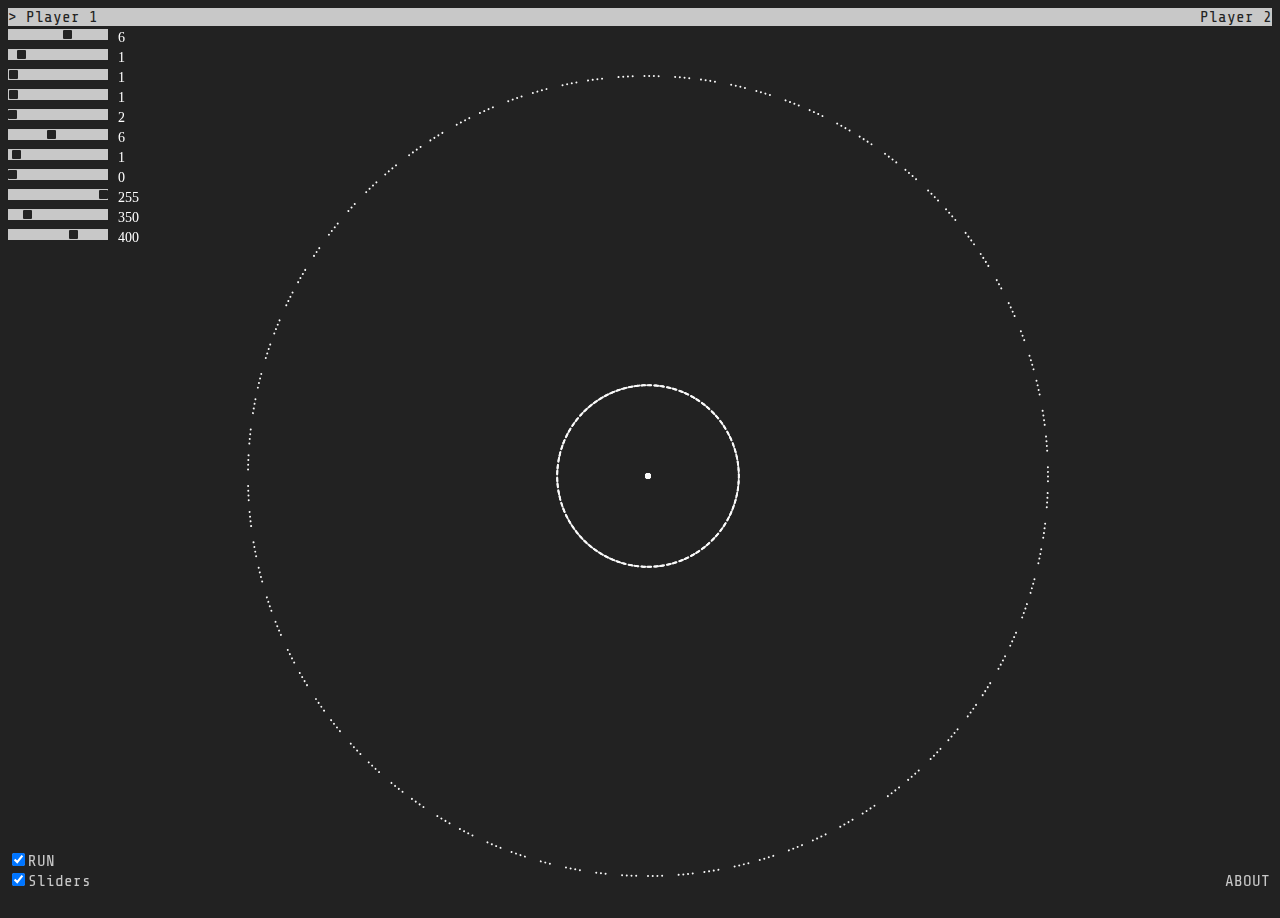
<file: index.html>
<!DOCTYPE html>
<html>
    <head>
        <meta charset="utf-8">
    
        <title>bruh</title>
        <meta name="description" content="">
        <meta name="viewport" content="width=device-width, initial-scale=1">
        <link rel="stylesheet" href="style.css">

        <link rel="preconnect" href="https://fonts.googleapis.com">
        <link rel="preconnect" href="https://fonts.gstatic.com" crossorigin>
        <link href="https://fonts.googleapis.com/css2?family=Share+Tech+Mono&display=swap" rel="stylesheet"> 

        <script language="javascript" type="text/javascript" src="libraries/p5.min.js"></script>
        <script language="javascript" type="text/javascript" src="libraries/p5.sound.min.js"></script>
        <script language="javascript" type="text/javascript" src="kavajava.js"></script>
    </head>
    <body> 
        <div class="player"><div class="underlineplayer" ><a> > Player 1</a>
        <a style="float: right;"> Player 2</a></div></div>
        
        <div id="sketch-holder" class="nothing"></div>
        <div class="about"><a href="about.html" style=" text-decoration: none; color: #c8c8c8;">ABOUT</a></div>
        <div class="wrapper">
        
           
            
        </div>
     
        
       


           

    
      
    </body>
</html>
</file>
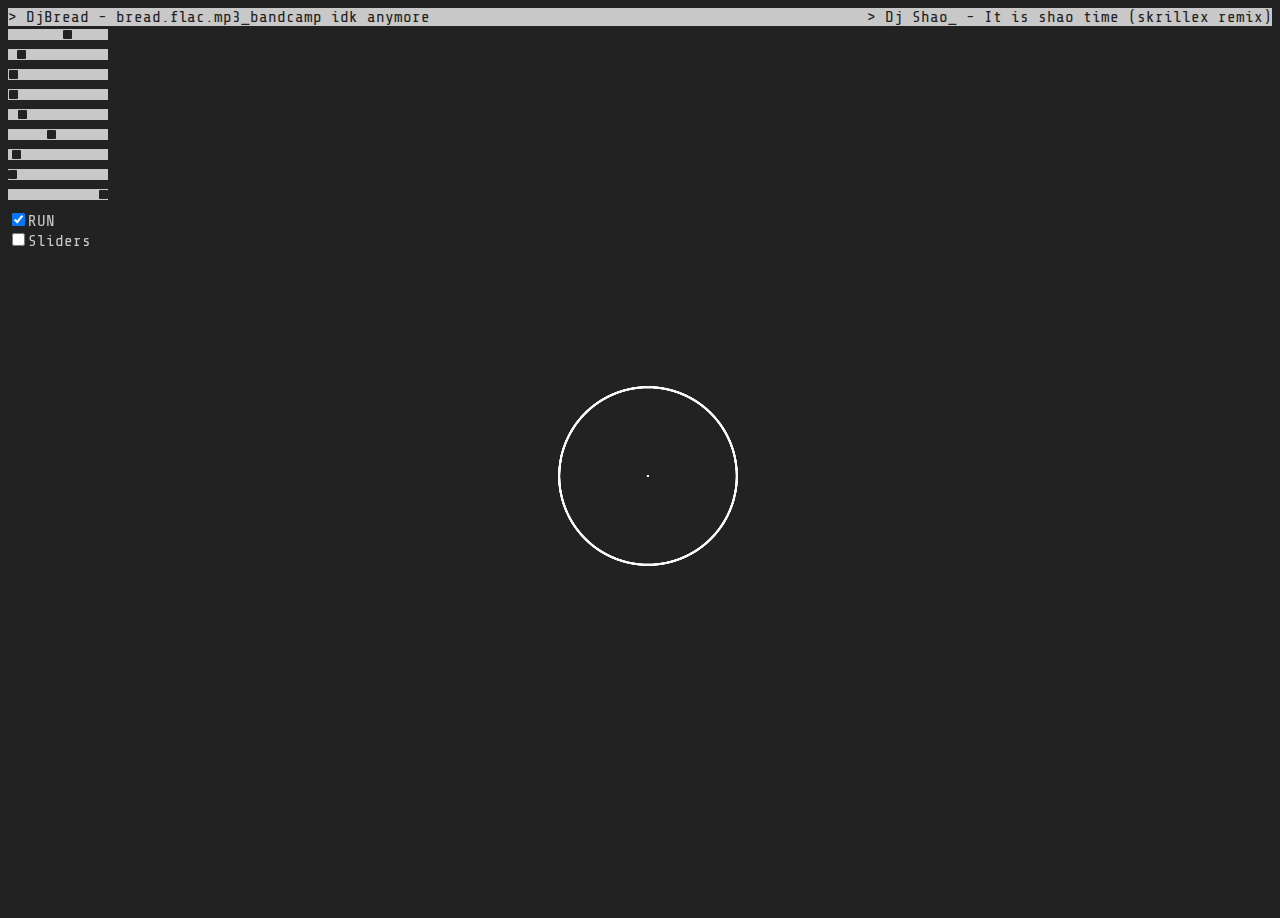
<file: SirenMusic/index.html>
<!DOCTYPE html>
<html>
    <head>
        <meta charset="utf-8">
    
        <title>bruh</title>
        <meta name="description" content="">
        <meta name="viewport" content="width=device-width, initial-scale=1">
        <link rel="stylesheet" href="style.css">

        <link rel="preconnect" href="https://fonts.googleapis.com">
        <link rel="preconnect" href="https://fonts.gstatic.com" crossorigin>
        <link href="https://fonts.googleapis.com/css2?family=Share+Tech+Mono&display=swap" rel="stylesheet"> 

        <script language="javascript" type="text/javascript" src="libraries/p5.min.js"></script>
        <script language="javascript" type="text/javascript" src="libraries/p5.sound.min.js"></script>
        <script language="javascript" type="text/javascript" src="ex12_FFT_Spectrum.js"></script>
    </head>
    <body> 
        <div class="player"><div class="underlineplayer" ><a> > DjBread - bread.flac.mp3_bandcamp idk anymore </a><a style="float: right;"> > Dj Shao_ - It is shao time (skrillex remix) </a></div></div>
        <div id="sketch-holder" class="nothing"></div>
       
        <div class="wrapper">
           
            
        </div>
     
        
       


           

    
      
    </body>
</html>
</file>
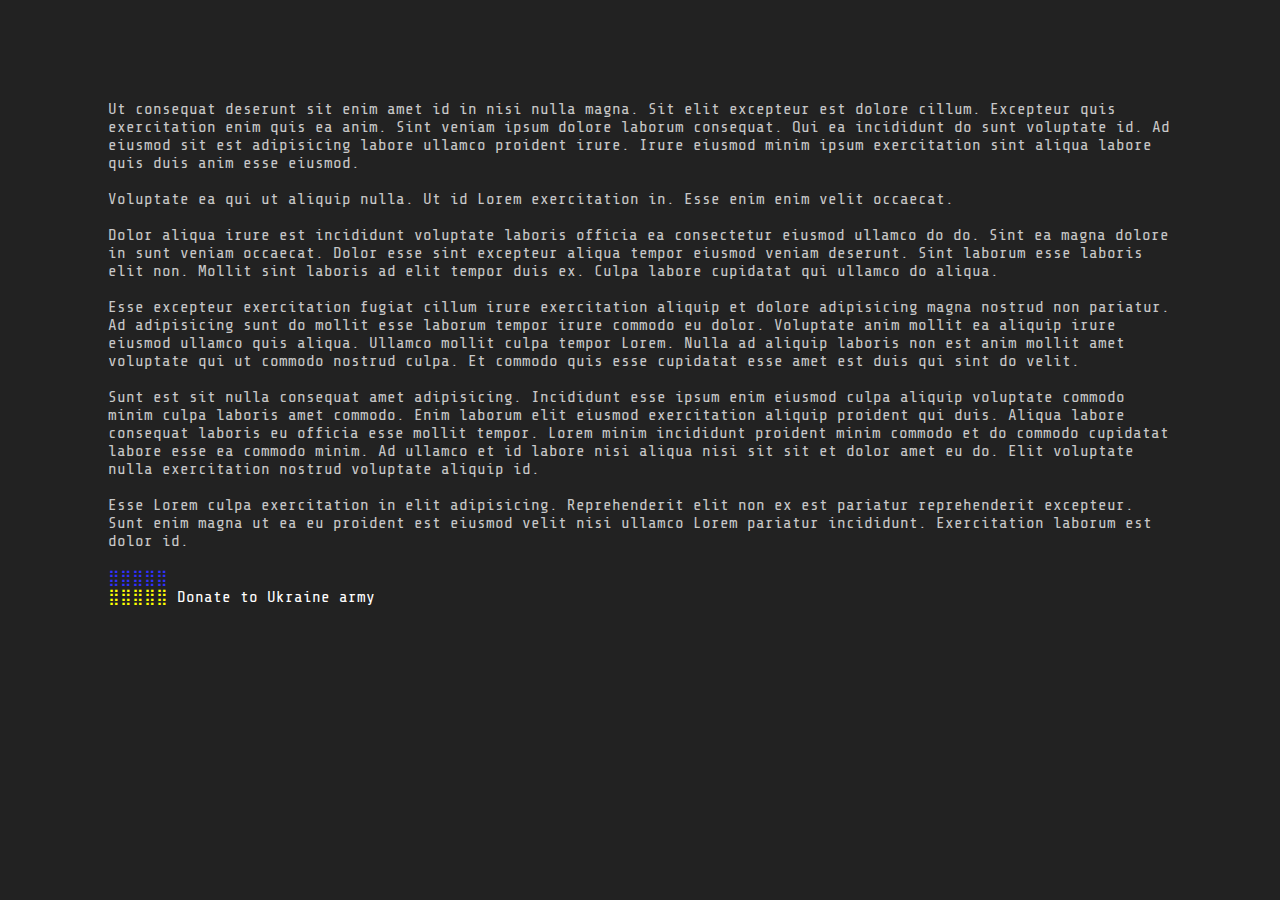
<file: about.html>
<!DOCTYPE html>
<html>
    <head>
        <meta charset="utf-8">
    
        <title>About</title>
        <meta name="description" content="">
        <meta name="viewport" content="width=device-width, initial-scale=1">
        <link rel="stylesheet" href="style.css">


        <link rel="preconnect" href="https://fonts.googleapis.com">
        <link rel="preconnect" href="https://fonts.gstatic.com" crossorigin>
        <link href="https://fonts.googleapis.com/css2?family=Share+Tech+Mono&display=swap" rel="stylesheet"> 
    </head>
    <body style="overflow: show;">
     
        
            <div class="abouttxt">Ut consequat deserunt sit enim amet id in nisi nulla magna. Sit elit excepteur est dolore cillum. Excepteur quis exercitation enim quis ea anim. Sint veniam ipsum dolore laborum consequat. Qui ea incididunt do sunt voluptate id. Ad eiusmod sit est adipisicing labore ullamco proident irure. Irure eiusmod minim ipsum exercitation sint aliqua labore quis duis anim esse eiusmod.<br><br>

Voluptate ea qui ut aliquip nulla. Ut id Lorem exercitation in. Esse enim enim velit occaecat.<br><br>

Dolor aliqua irure est incididunt voluptate laboris officia ea consectetur eiusmod ullamco do do. Sint ea magna dolore in sunt veniam occaecat. Dolor esse sint excepteur aliqua tempor eiusmod veniam deserunt. Sint laborum esse laboris elit non. Mollit sint laboris ad elit tempor duis ex. Culpa labore cupidatat qui ullamco do aliqua.<br><br>

Esse excepteur exercitation fugiat cillum irure exercitation aliquip et dolore adipisicing magna nostrud non pariatur. Ad adipisicing sunt do mollit esse laborum tempor irure commodo eu dolor. Voluptate anim mollit ea aliquip irure eiusmod ullamco quis aliqua. Ullamco mollit culpa tempor Lorem. Nulla ad aliquip laboris non est anim mollit amet voluptate qui ut commodo nostrud culpa. Et commodo quis esse cupidatat esse amet est duis qui sint do velit.<br><br>

Sunt est sit nulla consequat amet adipisicing. Incididunt esse ipsum enim eiusmod culpa aliquip voluptate commodo minim culpa laboris amet commodo. Enim laborum elit eiusmod exercitation aliquip proident qui duis. Aliqua labore consequat laboris eu officia esse mollit tempor. Lorem minim incididunt proident minim commodo et do commodo cupidatat labore esse ea commodo minim. Ad ullamco et id labore nisi aliqua nisi sit sit et dolor amet eu do. Elit voluptate nulla exercitation nostrud voluptate aliquip id.<br><br>

Esse Lorem culpa exercitation in elit adipisicing. Reprehenderit elit non ex est pariatur reprehenderit excepteur. Sunt enim magna ut ea eu proident est eiusmod velit nisi ullamco Lorem pariatur incididunt. Exercitation laborum est dolor id.
            
        <br><br>
        <div class="underdasea"><a style="color:rgb(48, 48, 255);">⣿⣿⣿⣿⣿</a><br>
           <a style="color:yellow;">⣿⣿⣿⣿⣿</a> <a href="www.google.com" style="text-decoration: none; color: white">Donate to Ukraine army</a>
           
       

        </div>


    
      
    </body>
</html>
</file>
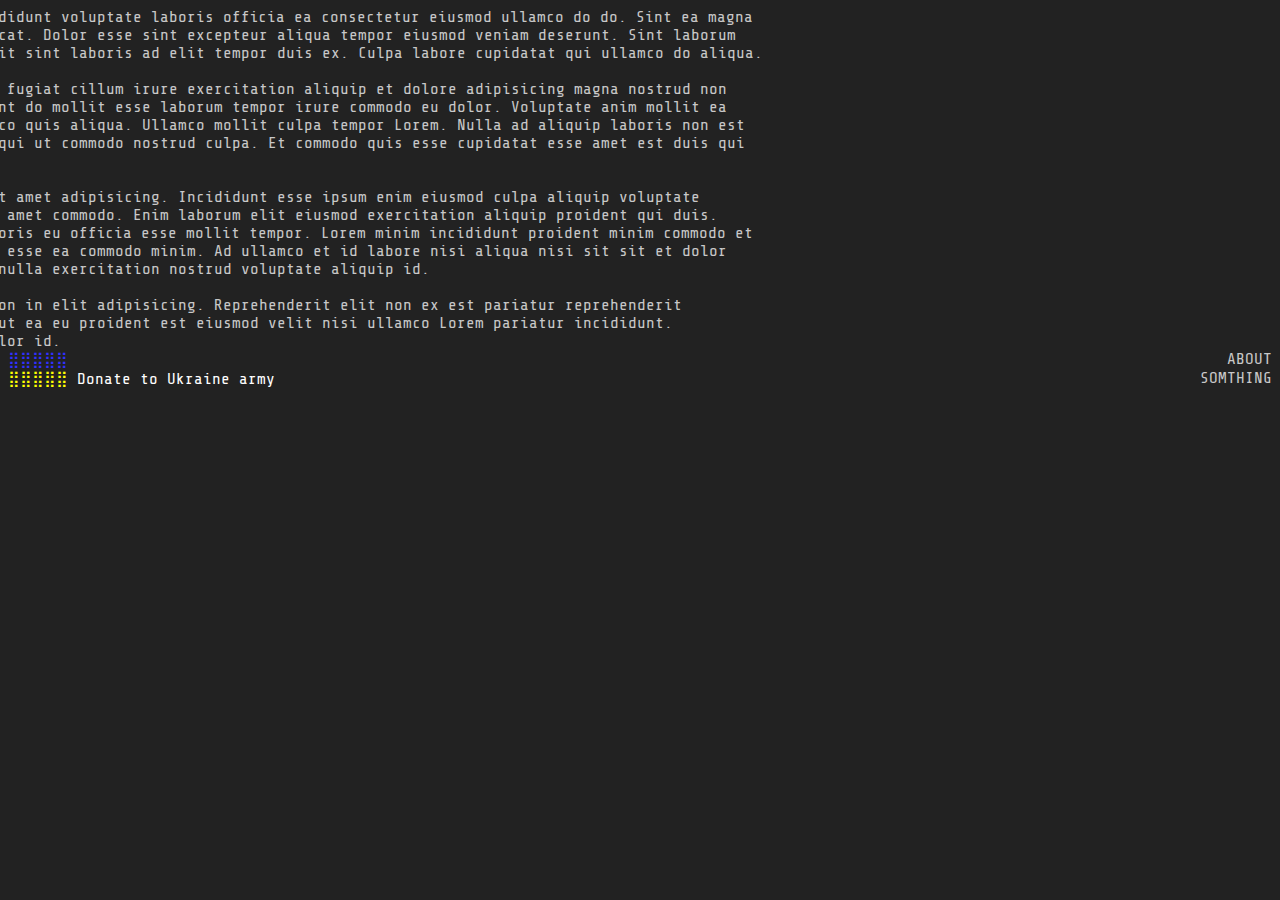
<file: SirenMusic/about.html>
<!DOCTYPE html>
<html>
    <head>
        <meta charset="utf-8">
    
        <title>About</title>
        <meta name="description" content="">
        <meta name="viewport" content="width=device-width, initial-scale=1">
        <link rel="stylesheet" href="style.css">


        <link rel="preconnect" href="https://fonts.googleapis.com">
        <link rel="preconnect" href="https://fonts.gstatic.com" crossorigin>
        <link href="https://fonts.googleapis.com/css2?family=Share+Tech+Mono&display=swap" rel="stylesheet"> 
    </head>
    <body>
     
        <div class="wrapper">
            <div class="playerchungus">Ut consequat deserunt sit enim amet id in nisi nulla magna. Sit elit excepteur est dolore cillum. Excepteur quis exercitation enim quis ea anim. Sint veniam ipsum dolore laborum consequat. Qui ea incididunt do sunt voluptate id. Ad eiusmod sit est adipisicing labore ullamco proident irure. Irure eiusmod minim ipsum exercitation sint aliqua labore quis duis anim esse eiusmod.<br><br>

Voluptate ea qui ut aliquip nulla. Ut id Lorem exercitation in. Esse enim enim velit occaecat.<br><br>

Dolor aliqua irure est incididunt voluptate laboris officia ea consectetur eiusmod ullamco do do. Sint ea magna dolore in sunt veniam occaecat. Dolor esse sint excepteur aliqua tempor eiusmod veniam deserunt. Sint laborum esse laboris elit non. Mollit sint laboris ad elit tempor duis ex. Culpa labore cupidatat qui ullamco do aliqua.<br><br>

Esse excepteur exercitation fugiat cillum irure exercitation aliquip et dolore adipisicing magna nostrud non pariatur. Ad adipisicing sunt do mollit esse laborum tempor irure commodo eu dolor. Voluptate anim mollit ea aliquip irure eiusmod ullamco quis aliqua. Ullamco mollit culpa tempor Lorem. Nulla ad aliquip laboris non est anim mollit amet voluptate qui ut commodo nostrud culpa. Et commodo quis esse cupidatat esse amet est duis qui sint do velit.<br><br>

Sunt est sit nulla consequat amet adipisicing. Incididunt esse ipsum enim eiusmod culpa aliquip voluptate commodo minim culpa laboris amet commodo. Enim laborum elit eiusmod exercitation aliquip proident qui duis. Aliqua labore consequat laboris eu officia esse mollit tempor. Lorem minim incididunt proident minim commodo et do commodo cupidatat labore esse ea commodo minim. Ad ullamco et id labore nisi aliqua nisi sit sit et dolor amet eu do. Elit voluptate nulla exercitation nostrud voluptate aliquip id.<br><br>

Esse Lorem culpa exercitation in elit adipisicing. Reprehenderit elit non ex est pariatur reprehenderit excepteur. Sunt enim magna ut ea eu proident est eiusmod velit nisi ullamco Lorem pariatur incididunt. Exercitation laborum est dolor id.</div>
            
        </div>
        <div class="underdasea"><a style="color:rgb(48, 48, 255);">⣿⣿⣿⣿⣿</a><a style="float: right;">ABOUT</a><br>
           <a style="color:yellow;">⣿⣿⣿⣿⣿</a> <a href="www.google.com" style="text-decoration: none; color: white">Donate to Ukraine army</a>
           <a style="float: right;">SOMTHING</a></div>
       




    
      
    </body>
</html>
</file>
<file: style.css>
/*   ██▓███   ██▓ ▄▄▄       ██▀███   ██░ ██  ██▓ ▄▄▄██▀▀▀▄▄▄        #
#   ▓██░  ██▒▓██▒▒████▄    ▓██ ▒ ██▒▓██░ ██▒▓██▒   ▒██  ▒████▄      #
#   ▓██░ ██▓▒▒██▒▒██  ▀█▄  ▓██ ░▄█ ▒▒██▀▀██░▒██▒   ░██  ▒██  ▀█▄    #
#   ▒██▄█▓▒ ▒░██░░██▄▄▄▄██ ▒██▀▀█▄  ░▓█ ░██ ░██░▓██▄██▓ ░██▄▄▄▄██   #
#   ▒██▒ ░  ░░██░ ▓█   ▓██▒░██▓ ▒██▒░▓█▒░██▓░██░ ▓███▒   ▓█   ▓██▒  #
#   ▒▓▒░ ░  ░░▓   ▒▒   ▓▒█░░ ▒▓ ░▒▓░ ▒ ░░▒░▒░▓   ▒▓▒▒░   ▒▒   ▓▒█░  #
#   ░▒ ░      ▒ ░  ▒   ▒▒ ░  ░▒ ░ ▒░ ▒ ░▒░ ░ ▒ ░ ▒ ░▒░    ▒   ▒▒ ░  #
#   ░░        ▒ ░  ░   ▒     ░░   ░  ░  ░░ ░ ▒ ░ ░ ░ ░    ░   ▒     #
#             ░        ░  ░   ░      ░  ░  ░ ░   ░   ░        ░  ░ */                                                           



body                  { background-color: #222222; font-family: 'Share Tech Mono', monospace; color: #c8c8c8; overflow: hidden;}
.wrapper              { top: 50%; left: 50%; margin-top: -10%; margin-left: -20%; width: 80%; height: 60%;}
.player               { background-color: #c8c8c8; color: #222222 ;}
.nothing              { margin: 0; padding: 0; position: absolute;}
.about                { z-index: 999; position: absolute; right: 0; bottom: 0; margin-right: 10px; margin-bottom: 10px;}
canvas                { z-index: -1;}
.abouttxt             { margin: 100px; }

@media only screen and (max-width: 1000px) {body {overflow: visible;} .abouttxt { margin: 10px; }}


/* =^..^=   =^..^=   =^..^=    =^..^=    =^..^=    =^..^=    =^..^=   =^..^=   =^..^=   =^..^=    =^..^=    =^..^=    =^..^=    =^..^= */

/* slider styling */

input[type=range].govedo {
    width: 100px;
    margin: -1.05px 0;
    background-color: transparent;
    -webkit-appearance: none;
  }
  input[type=range].govedo:focus {
    outline: none;
  }
  input[type=range].govedo::-webkit-slider-runnable-track {
    background: #c8c8c8;
    border: 0.1px solid #222222 
    width: 100%;
    height: 11.1px;
    cursor: pointer;
  }
  input[type=range].govedo::-webkit-slider-thumb {
    margin-top: 0.95px;
    width: 9px;
    height: 9px;
    background: #222222;
    border: 0;
    border-radius: 1px;
    cursor: pointer;
    -webkit-appearance: none;
  }
  input[type=range].govedo:focus::-webkit-slider-runnable-track {
    background: #c8c8c8;
  }
  input[type=range].govedo::-moz-range-track {
    background: #c8c8c8;
    border: 0.1px solid #222222 
    width: 100%;
    height: 11.1px;
    cursor: pointer;
  }
  input[type=range].govedo::-moz-range-thumb {
    width: 9px;
    height: 9px;
    background: #222222;
    border: 0;
    border-radius: 1px;
    cursor: pointer;
  }
  input[type=range].govedo::-ms-track {
    background: transparent;
    border-color: transparent;
    border-width: 0 0;
    color: transparent;
    width: 100%;
    height: 11.1px;
    cursor: pointer;
  }
  input[type=range].govedo::-ms-fill-lower {
    background: #c8c8c8;
    border: 0.1px solid #222222 
  }
  input[type=range].govedo::-ms-fill-upper {
    background: #c8c8c8;
    border: 0.1px solid #222222 
  }
  input[type=range].govedo::-ms-thumb {
    width: 9px;
    height: 9px;
    background: #222222;
    border: 0;
    border-radius: 1px;
    cursor: pointer;
    margin-top: 0px;
    /*Needed to keep the Edge thumb centred*/
  }
  input[type=range].govedo:focus::-ms-fill-lower {
    background: #c8c8c8;
  }
  input[type=range].govedo:focus::-ms-fill-upper {
    background: #c8c8c8;
  }
  /*TODO: Use one of the selectors from https://stackoverflow.com/a/20541859/7077589 and figure out
  how to remove the virtical space around the range input in IE*/
  @supports (-ms-ime-align:auto) {
    /* Pre-Chromium Edge only styles, selector taken from hhttps://stackoverflow.com/a/32202953/7077589 */
    input[type=range].govedo {
      margin: 0;
      /*Edge starts the margin from the thumb, not the track as other browsers do*/
    }
  }
</file>
<file: SirenMusic/style.css>
/*   ██▓███   ██▓ ▄▄▄       ██▀███   ██░ ██  ██▓ ▄▄▄██▀▀▀▄▄▄        #
#   ▓██░  ██▒▓██▒▒████▄    ▓██ ▒ ██▒▓██░ ██▒▓██▒   ▒██  ▒████▄      #
#   ▓██░ ██▓▒▒██▒▒██  ▀█▄  ▓██ ░▄█ ▒▒██▀▀██░▒██▒   ░██  ▒██  ▀█▄    #
#   ▒██▄█▓▒ ▒░██░░██▄▄▄▄██ ▒██▀▀█▄  ░▓█ ░██ ░██░▓██▄██▓ ░██▄▄▄▄██   #
#   ▒██▒ ░  ░░██░ ▓█   ▓██▒░██▓ ▒██▒░▓█▒░██▓░██░ ▓███▒   ▓█   ▓██▒  #
#   ▒▓▒░ ░  ░░▓   ▒▒   ▓▒█░░ ▒▓ ░▒▓░ ▒ ░░▒░▒░▓   ▒▓▒▒░   ▒▒   ▓▒█░  #
#   ░▒ ░      ▒ ░  ▒   ▒▒ ░  ░▒ ░ ▒░ ▒ ░▒░ ░ ▒ ░ ▒ ░▒░    ▒   ▒▒ ░  #
#   ░░        ▒ ░  ░   ▒     ░░   ░  ░  ░░ ░ ▒ ░ ░ ░ ░    ░   ▒     #
#             ░        ░  ░   ░      ░  ░  ░ ░   ░   ░        ░  ░ */                                                           



body                  { background-color: #222222; font-family: 'Share Tech Mono', monospace; color: #c8c8c8; overflow: hidden;}
.wrapper              { top: 50%; left: 50%; margin-top: -10%; margin-left: -20%; width: 80%; height: 60%;}
.player               { background-color: #c8c8c8; color: #222222 ;}
.nothing              {margin: 0; padding: 0; position: absolute;}


/* =^..^=   =^..^=   =^..^=    =^..^=    =^..^=    =^..^=    =^..^=   =^..^=   =^..^=   =^..^=    =^..^=    =^..^=    =^..^=    =^..^= */
input[type=range].govedo {
    width: 100px;
    margin: -1.05px 0;
    background-color: transparent;
    -webkit-appearance: none;
  }
  input[type=range].govedo:focus {
    outline: none;
  }
  input[type=range].govedo::-webkit-slider-runnable-track {
    background: #c8c8c8;
    border: 0.1px solid #222222 
    width: 100%;
    height: 11.1px;
    cursor: pointer;
  }
  input[type=range].govedo::-webkit-slider-thumb {
    margin-top: 0.95px;
    width: 9px;
    height: 9px;
    background: #222222;
    border: 0;
    border-radius: 1px;
    cursor: pointer;
    -webkit-appearance: none;
  }
  input[type=range].govedo:focus::-webkit-slider-runnable-track {
    background: #c8c8c8;
  }
  input[type=range].govedo::-moz-range-track {
    background: #c8c8c8;
    border: 0.1px solid #222222 
    width: 100%;
    height: 11.1px;
    cursor: pointer;
  }
  input[type=range].govedo::-moz-range-thumb {
    width: 9px;
    height: 9px;
    background: #222222;
    border: 0;
    border-radius: 1px;
    cursor: pointer;
  }
  input[type=range].govedo::-ms-track {
    background: transparent;
    border-color: transparent;
    border-width: 0 0;
    color: transparent;
    width: 100%;
    height: 11.1px;
    cursor: pointer;
  }
  input[type=range].govedo::-ms-fill-lower {
    background: #c8c8c8;
    border: 0.1px solid #222222 
  }
  input[type=range].govedo::-ms-fill-upper {
    background: #c8c8c8;
    border: 0.1px solid #222222 
  }
  input[type=range].govedo::-ms-thumb {
    width: 9px;
    height: 9px;
    background: #222222;
    border: 0;
    border-radius: 1px;
    cursor: pointer;
    margin-top: 0px;
    /*Needed to keep the Edge thumb centred*/
  }
  input[type=range].govedo:focus::-ms-fill-lower {
    background: #c8c8c8;
  }
  input[type=range].govedo:focus::-ms-fill-upper {
    background: #c8c8c8;
  }
  /*TODO: Use one of the selectors from https://stackoverflow.com/a/20541859/7077589 and figure out
  how to remove the virtical space around the range input in IE*/
  @supports (-ms-ime-align:auto) {
    /* Pre-Chromium Edge only styles, selector taken from hhttps://stackoverflow.com/a/32202953/7077589 */
    input[type=range].govedo {
      margin: 0;
      /*Edge starts the margin from the thumb, not the track as other browsers do*/
    }
  }
</file>
